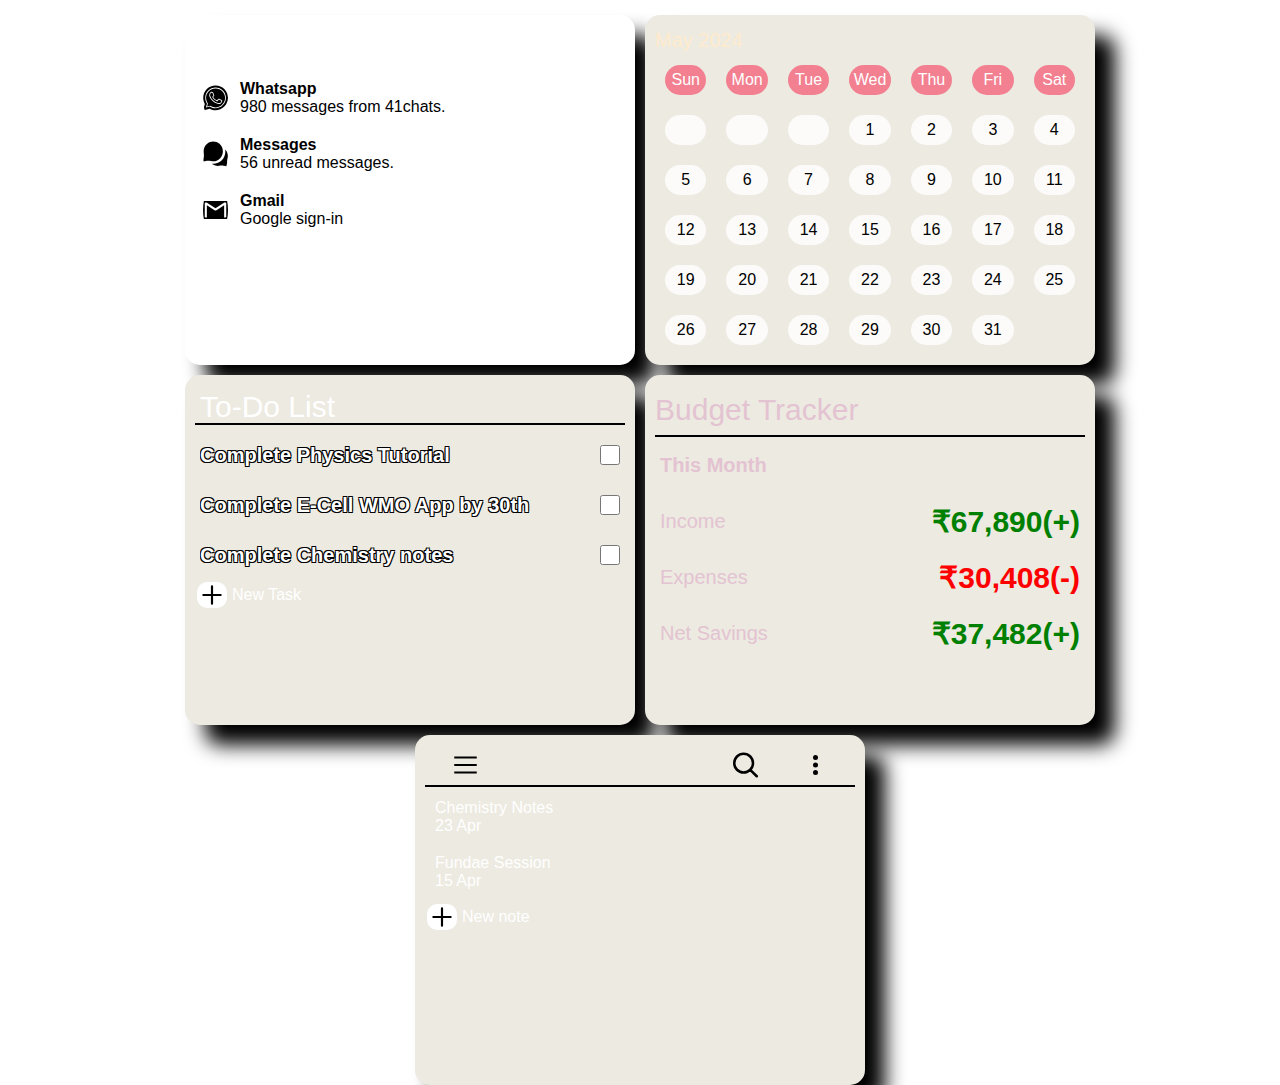
<file: index.html>
<!DOCTYPE html>
<html>
	<head>
		<title>Dashboard</title>
		<link rel="stylesheet" type="text/css" href="./CSS.css" />
	</head>
    <body>
        <div id="sidebar">
            <div id="NETitle">Notifications</div>
            <div class="NE">
                <div class="logo"><img src="./whatsapp-social-media-svgrepo-com.svg"></div>
                <div class="info">
                    <div><b>Whatsapp</b><br>980 messages from 41chats.</div>
                </div>
            </div>
            <div class="NE">
                <div class="logo"><img src="./messages-chat-1557-svgrepo-com.svg"></div>
                <div class="info">
                    <div><b>Messages</b><br>56 unread messages.</div>
                </div>
            </div>
            <div class="NE">
                <div class="logo"><img src="./gmail-svgrepo-com.svg"></div>
                <div class="info">
                    <div><b>Gmail</b><br> Google sign-in</div>
                </div>
            </div>
        </div>
        <div class="box" id="calendar">
            <div id="month">
                May 2024
            </div>
            <div id="grid">
                <div class="days">Sun</div>
                <div class="days">Mon</div>
                <div class="days">Tue</div>
                <div class="days">Wed</div>
                <div class="days">Thu</div>
                <div class="days">Fri</div>
                <div class="days">Sat</div>
            </div>
        </div>
        <div class="box" id="TodoList">
            <div id="TODOTitle">
              To-Do List
            </div>
            <div class="task" id="TASK1">
              <input class="tasks" id="task1" type="text" value="Complete Physics Tutorial">
              <input class="checkbox" id="checkbox1" type="checkbox">
            </div>
            <div class="task" id="TASK2">
              <input class="tasks" id="task2" type="text" value="Complete E-Cell WMO App by 30th">
              <input class="checkbox" id="checkbox2" type="checkbox">
            </div>
            <div class="task" ID="TASK3" >
              <input class="tasks" id="task3" type="text" value="Complete Chemistry notes">
              <input class="checkbox" id="checkbox3" type="checkbox">
            </div>
            <div id="add" >
              <img src="./plus-large-svgrepo-com.svg" style="background-color:white; border-radius:10px; margin-right:5px;">
              <span>New Task</span>
          </div>
            <div  class="complete2" id="completebar">
              Well Done!!
           </div>
        </div>
        <div class="box" id="BT">
            <div id="BTTitle">
                <span>Budget Tracker</span>
            </div>
            <div class="blocks"><b>This Month</b></div>
            <div class="blocks" class="option"><span>Income</span><span id="income">₹67,890(+)</span></div>
            <div class="blocks" class="option"><span>Expenses</span><span id="expense">₹30,408(-)</span></div>
            <div class="blocks" class="option"><span>Net Savings</span><span id="savings">₹37,482(+)</span></div>
        </div>
        <div class="box" id="newadd">
            <div id="topbar">
                <div><img src="./bars-solid-svgrepo-com.svg"></div>
                <div></div>
                <div><img src="./search-svgrepo-com.svg"></div>
                <div><img src="./dots-vertical-svgrepo-com.svg"></div>
            </div>
            <div class="note">
                <div class="notes">
                <span>Chemistry Notes</span>
                <span>23 Apr</span>
                </div>
                <div class="edit"><img src="./edit-svgrepo-com.svg"></div>
            </div>
            <div class="note">
                <div class="notes">
                <span>Fundae Session</span>
                <span>15 Apr</span>
                </div>
                <div class="edit"><img src="./edit-svgrepo-com.svg"></div>
            </div>
            <div id="add">
                <img src="./plus-large-svgrepo-com.svg">
                <span>New note</span>
            </div>
        </div>
        <script src="./JAVASCRIPT.js"></script>
    </body>
</html>
</file>
<file: CSS.css>
*{
    margin:0;
    padding:0;
}
body{
    width:100vw;
    height:100vh;
    box-sizing:border-box;
    display:flex;
    justify-content:center;
    align-items:center;
    padding:10px;
    flex-wrap:wrap;
    background-image:url(https://e0.pxfuel.com/wallpapers/522/814/desktop-wallpaper-vector-landscape-%E2%80%A2-for-you-for-mobile.jpg);
    background-size:cover;
    background-position:center;
    
}

#sidebar{
    box-sizing:border-box;
    padding:5px;
    width:450px;
    height:350px;
    background-image:url(https://e0.pxfuel.com/wallpapers/738/89/desktop-wallpaper-simple-minimalistic-best-phone-background-no-distractions-scenery-painting-nature-simple-sunset-thumbnail.jpg);
    background-size:cover;
    background-position:center;
    display:flex;
    flex-direction:column;
    margin:5px;
    border-radius:15px;
    box-shadow:20px 20px 20px;
}

#NETitle{
    height:50px;
    width:100%;
    color:white;
    font-family:'Trebuchet MS', 'Lucida Sans Unicode', 'Lucida Grande', 'Lucida Sans', Arial, sans-serif;
    font-size: 30px;
    display:flex;
    align-items:center;
    justify-content:flex-start;
    border-bottom:2px solid white;
    box-sizing:border-box;
    padding-left:5px;
}
.NE{
    height:50px;
    width:100%;
    border-radius:10px;
    box-sizing:border-box;
    margin:3px 0px 3px 0px;
    display:flex;
    flex-direction:row;
    background-color: rgba(255, 255, 255, 0.5);
}
.NE:hover{
    background-color:#ccd1d9;
}
.logo{
    display:flex;
    justify-content:center;
    align-items:center;
}
.logo img{
    width:50%;
    height:100%;
    border-radius:50%;
}
.info{
    font-family:'Trebuchet MS', 'Lucida Sans Unicode', 'Lucida Grande', 'Lucida Sans', Arial, sans-serif;
  display:flex;
  justify-content:center;
  align-items:center;
}

.box{
    font-family:'Trebuchet MS', 'Lucida Sans Unicode', 'Lucida Grande', 'Lucida Sans', Arial, sans-serif;
    width:450px;
    height:350px;
    box-sizing:border-box;
    flex-shrink:0;
    background-color:#edeae1;
    border-radius:15px;
    padding:10px;
    margin:5px;
    box-shadow:20px 20px 20px;
}

#calendar{
    box-sizing:border-box;
    padding:10px;
    display:flex;
    flex-direction:column;
    justify-content:center;
    align-items:flex-start;
    background-image:url(https://e0.pxfuel.com/wallpapers/269/543/desktop-wallpaper-beautiful-nature-atmosphere-sky-nature.jpg);
    background-size:cover;
    background-position:center;
}
#month{
    height:30px;
    width:100%;
    display:flex;
    justify-content:flex-start;
    align-items:center;
    box-sizing:border-box;
    color:blanchedalmond;
    font-size:20px;
    flex-shrink:0;
}
#grid{
    width:100%;
    height:100%;
    display:grid;
    grid-template-rows:1fr 1fr 1fr 1fr 1fr 1fr;
    grid-template-columns:1fr 1fr 1fr 1fr 1fr 1fr 1fr;
}
#grid .dates{
    background-color: rgba(255, 255, 255, 0.8);
    box-sizing:border-box;
    display:flex;
    justify-content:center;
    align-items:center;
    margin:10px;
    border-radius:20px;
}
#grid div:hover{
    background-color:black;
    color:white;
}
#grid .days{
    background-color:#f28090;
    color:white;
    box-sizing:border-box;
    display:flex;
    justify-content:center;
    align-items:center;
    margin:10px;
    border-radius:20px;
}

#TodoList{
    box-sizing:border-box;
    padding:10px;
    display:flex;
    flex-direction:column;
    background-image:url(https://e0.pxfuel.com/wallpapers/311/303/desktop-wallpaper-dark-night-river-forest-minimal-minimal-nature.jpg);
    background-size:cover;
    background-position:center;
    color:white;
    box-shadow:20px 20px 20px black;
}
#TODOTitle{
    height:40px;
    width:100%;
    font-size:30px;
    box-sizing:border-box;
    padding:5px;
    border-bottom:2px solid black;
    margin-bottom:5px;
}
.task{
    height:50px;
    width:100%;
    border-radius:10px;
    display:flex;
    box-sizing:border-box;
    padding:5px;
    justify-content:space-between;
    align-items:center;
    
}
.tasks{
    border:hidden;
    background-color: rgba(255, 255, 255, 0);
    font-size:20px;
    width:350px;
    font-weight:600;
    color:white;
    text-shadow: 
    -1px -1px 0 black,  
    1px -1px 0 black,
    -1px 1px 0 black,
    1px 1px 0 black;;
}
.task:hover{
    background-color:rgba(182,216,242 , 1);
}
.checkbox{
    width:20px;
    height:20px;
}

#BT{

    display:flex;
    flex-direction:column; 
    background-image:url(https://i.pinimg.com/736x/59/6a/58/596a58346155aeeb5ec317682d64217d.jpg);
    background-size:cover;
    background-position:center;
 }
 #BTTitle{
     height:50px;
     width:100%;
     border-bottom:2px solid black;
     font-family:'Trebuchet MS', 'Lucida Sans Unicode', 'Lucida Grande', 'Lucida Sans', Arial, sans-serif;
     display:flex;
     justify-content:flex-start;
     align-items:center;
     font-size:30px;
     color:#e3c3d2;
 }
 .blocks{
     height:50px;
     width:100%;
     border-radius:10px;
     box-sizing:border-box;
     padding:5px;
     margin:3px 0px 3px 0px;
     display:flex;
     justify-content:space-between;
     align-items:center;
     font-size:20px;
     color:#e3c3d2;
 }
 .blocks:hover{
     background-color:rgba(255, 255, 255, 0.2);
 }
 #income{
     font-size:30px;
     text-transform:bold;
     font-weight:800;
     color:green
 }
 
 
 
 #expense{
     font-size:30px;
     text-transform:bold;
     font-weight:800;
     color:red
 }
 #savings{
     font-size:30px;
     text-transform:bold;
     font-weight:800;
     color:green
 }

 #newadd{
    box-sizing:border-box;
    padding:10px;
    background-image:url(https://www.teahub.io/photos/full/96-961745_nature-wallpaper-phone.png);
    background-size:cover;
    background-position:center;
}
#topbar{
    display:grid;
    grid-template-rows:30px;
    grid-template-columns:1fr 3fr 1fr 1fr;
    box-sizing:border-box;
    padding:5px;
    border-bottom:2px solid black;
}
#topbar div{
   display:flex;
   justify-content:center;
   align-items:center;
   box-sizing:border-box;

}
#topbar div img{
    width:50%;
    height:100%;
}
#topbar div img:hover{
    background-color:rgba(255, 255, 255, 0.4);
    border-radius:10px;
    cursor:pointer;
}
.note{
    height:50px;
    width:100%;
    border-radius:10px;
    box-sizing:border-box;
    padding:5px 5px 5px 10px;
    margin:5px 0px 5px 0px;
    display:flex;
    justify-content:space-between;
    align-items:center;
    flex-direction:row;
}
.notes{
    display:flex;
    justify-content:center;
    align-items:flex-start;
    flex-direction:column;
    color:white;
}
.edit{
    height:100%;
    width:50px;
    display:flex;
    justify-content:center;
    align-items:center;
    box-sizing:border-box;
    padding:5px;
}
.edit img{
    width:100%;
    height:100%;
    opacity:0;
    cursor:pointer;
}
.note:hover .edit img{
    opacity:0.8;
}
.note:hover{
    background-color:rgba(255, 255, 255, 0.4);
}
#add{
    box-sizing:border-box;
    padding:2px;
    height:30px;
    display:flex;
    justify-content:flex-start;
    align-items:center;
    border-radius:10px;
    color:white;
}
#add img{
    height:100%;
    width:30px;
    background-color:white;
    border-radius:10px;
    margin-right:5px;
}
#add:hover{
    cursor:pointer;
    background-color:rgba(255, 255, 255, 0.4);
}

.complete2{
    width:100%;
    height:50px;
    box-sizing:border-box;
    padding:5px 10px 5px 10px;
    background-color:#34a1eb;
    border-radius:10px;
    display:flex;
    justify-content:center;
    align-items:center;
    font-size:25px;
    font-weight:700;
    color:white;
    font-family:'Trebuchet MS', 'Lucida Sans Unicode', 'Lucida Grande', 'Lucida Sans', Arial, sans-serif;
}
.complete1{
    height:0;
    width:0;
    padding:0;
    margin:0;
    border:none;
}
.animation1{
    animation:fadeIn 1s ease-in-out forwards;
}
.complete3{
    width:100%;
    height:50px;
    box-sizing:border-box;
    padding:5px 10px 5px 10px;
    background-color:#34a1eb;
    border-radius:10px;
    display:flex;
    justify-content:center;
    align-items:center;
    font-size:25px;
    font-weight:700;
    color:white;
    font-family:'Trebuchet MS', 'Lucida Sans Unicode', 'Lucida Grande', 'Lucida Sans', Arial, sans-serif;
    opacity:0;
}

@keyframes fadeIn {
    0%{
        opacity:0;
    }
    25%{
        opacity:1;
    }
    50%{
        opacity:1;
    }
    75%{
        opacity:1;
    }
    100%{
        opacity:0;
    }
}
</file>
